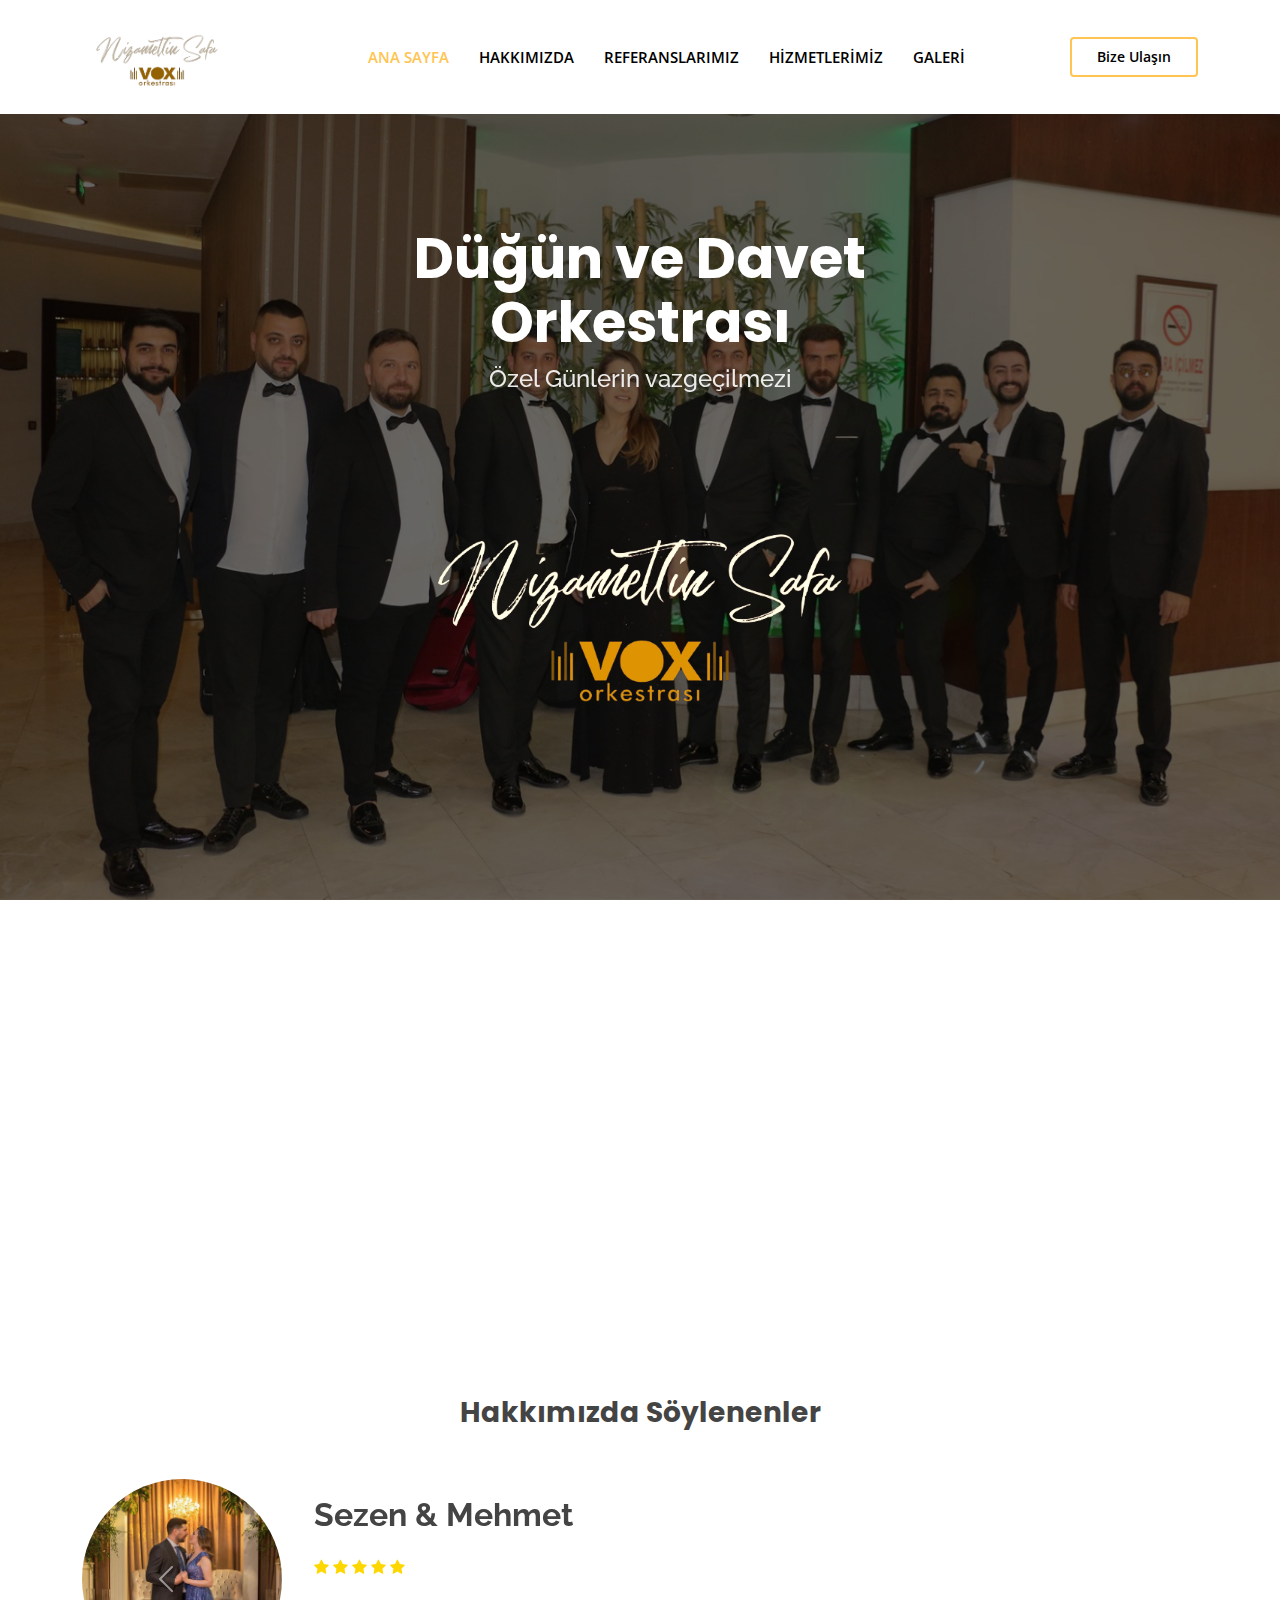
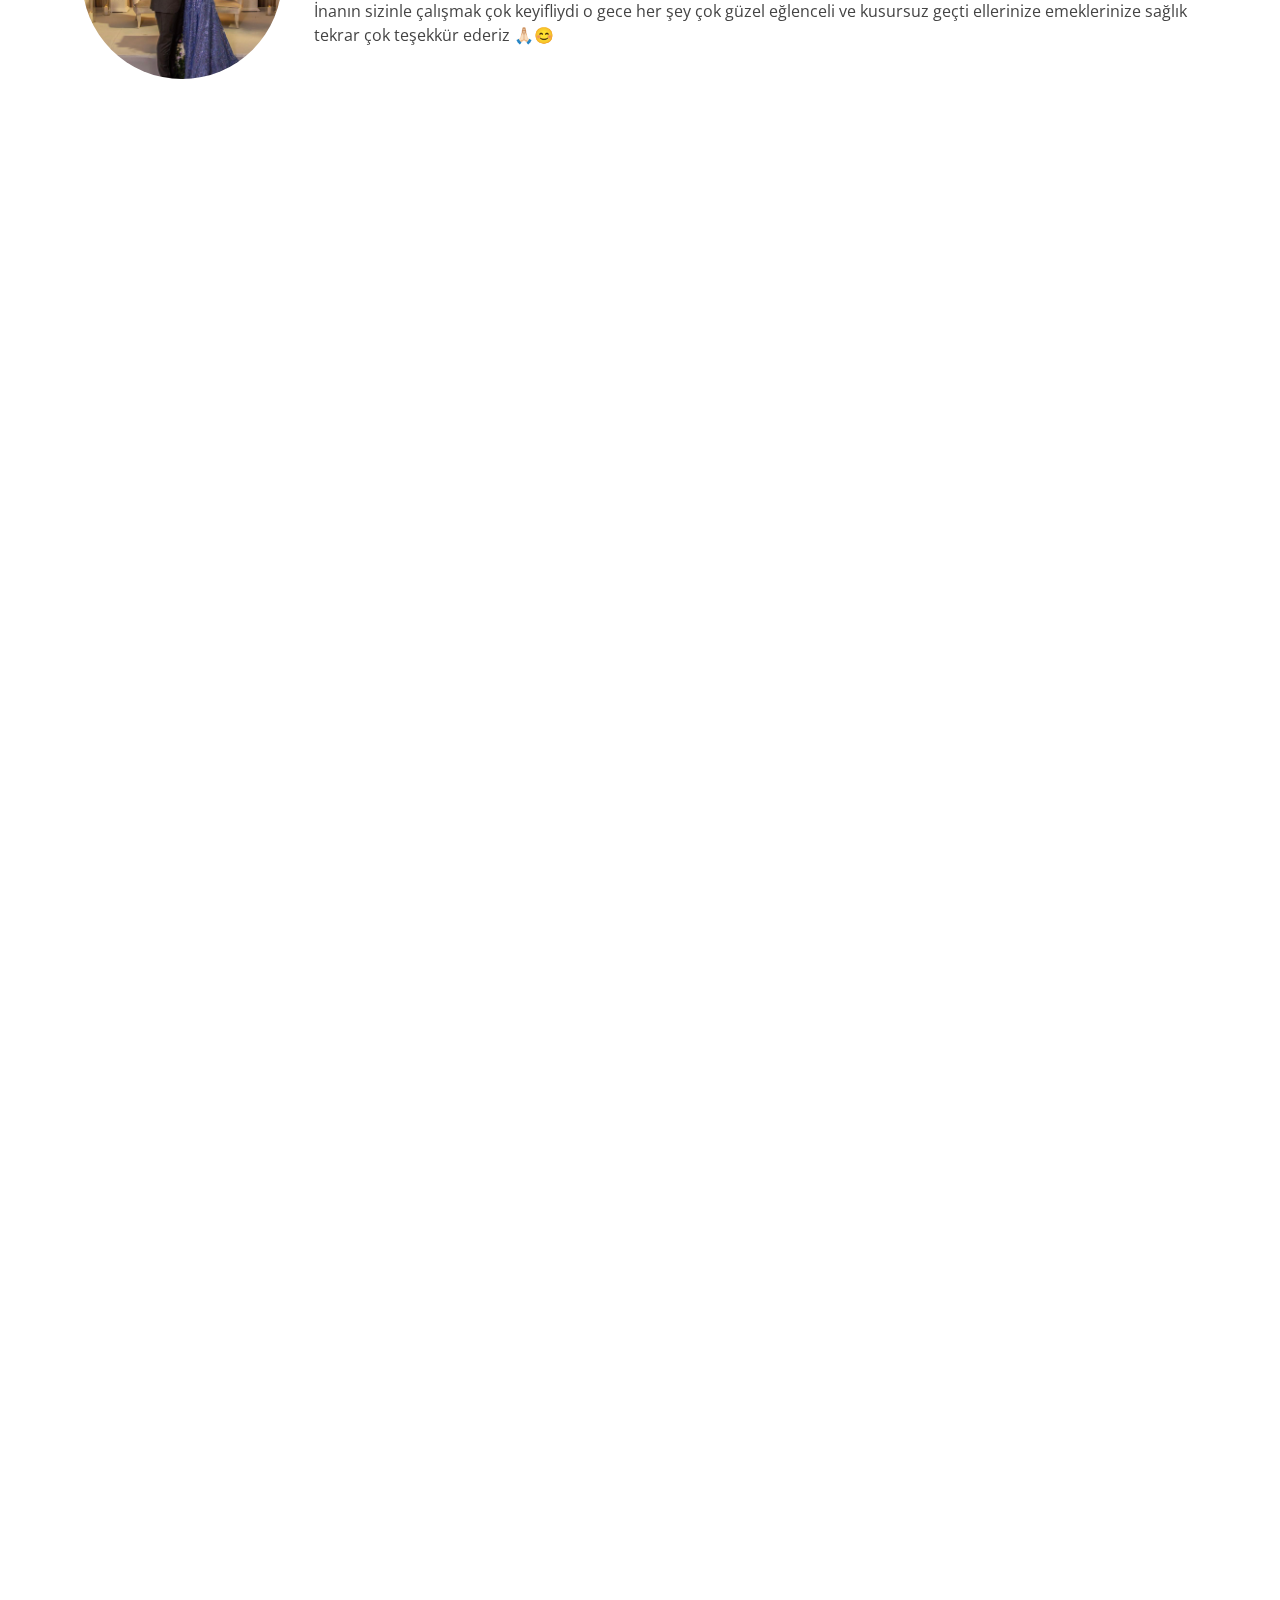
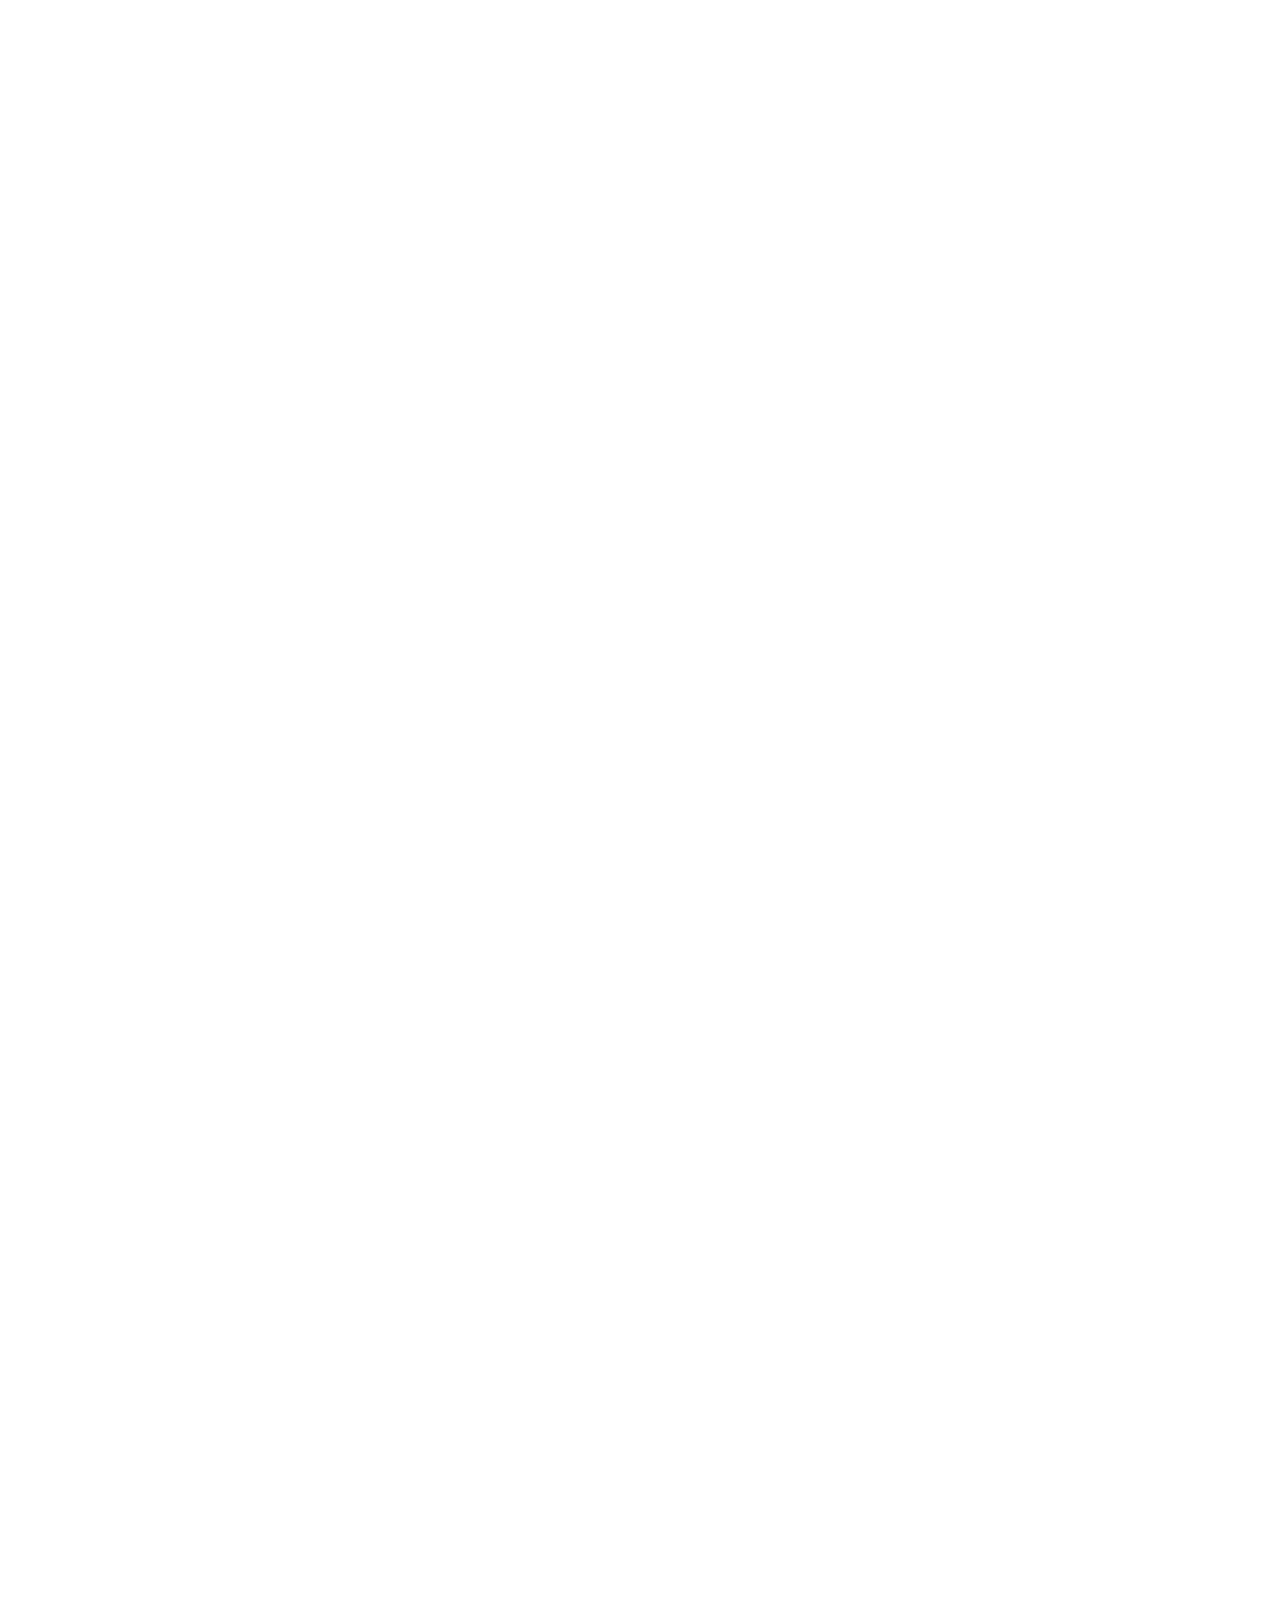
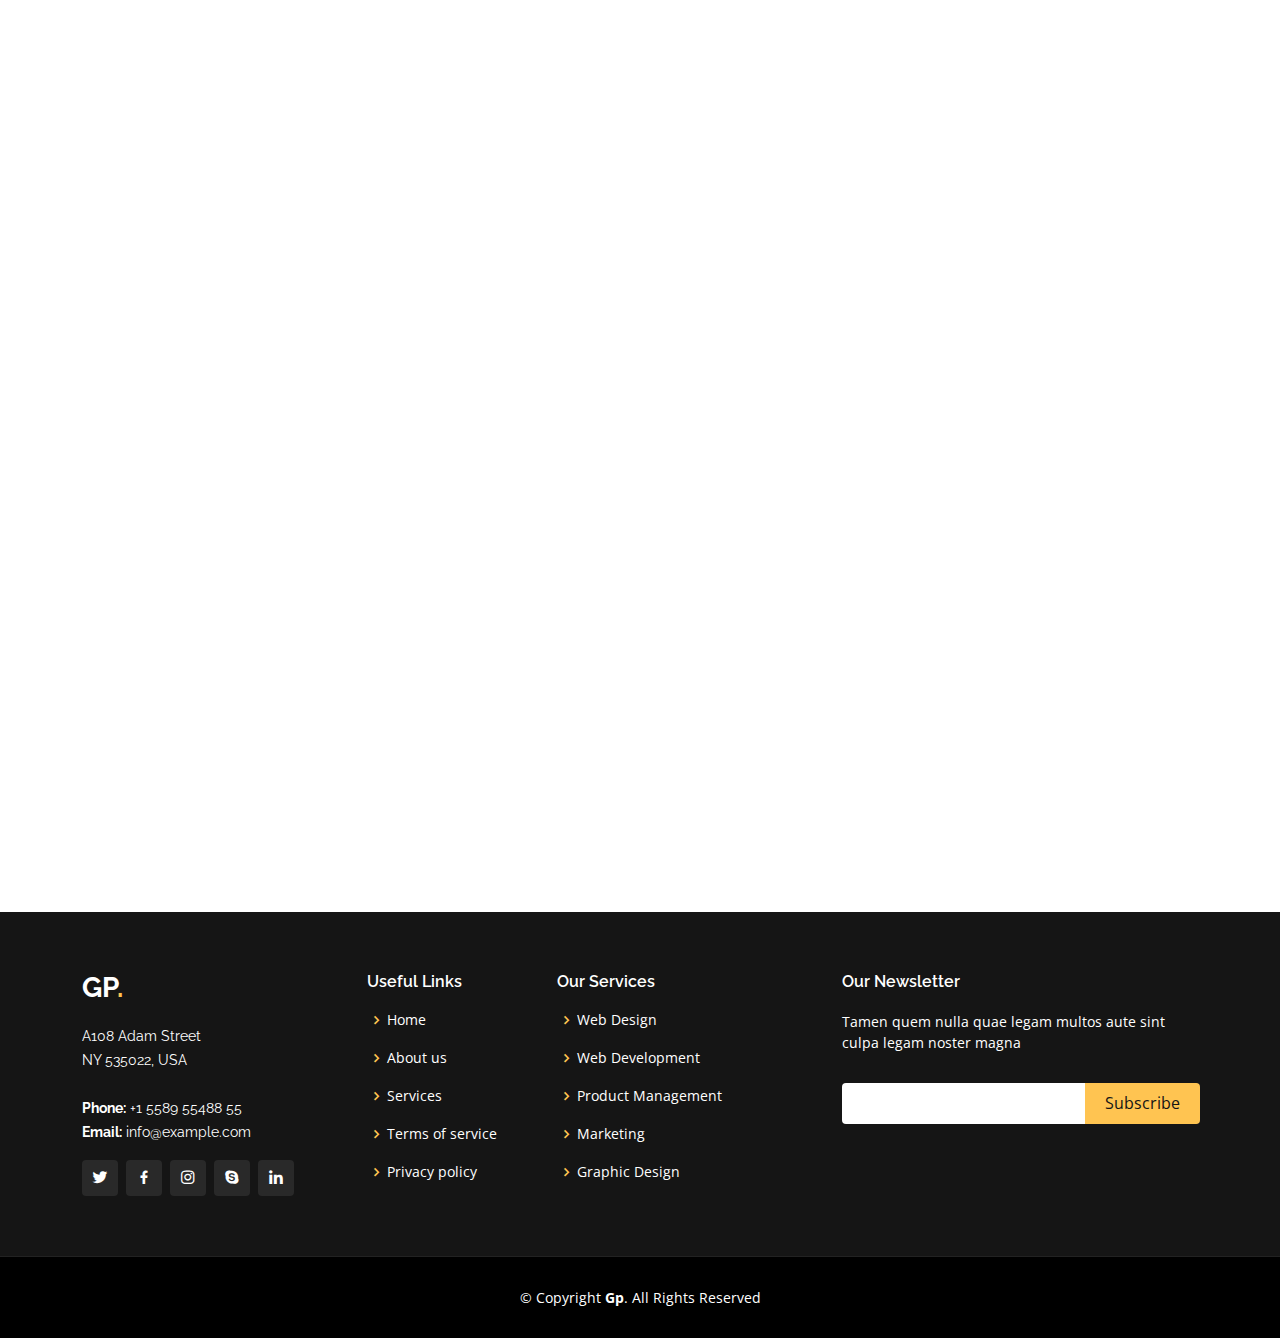
<file: index.html>
<!DOCTYPE html>
<html lang="en">
  <head>
    <meta charset="utf-8" />
    <meta content="width=device-width, initial-scale=1.0" name="viewport" />

    <title>VOX Orkestrası</title>
    <meta content="" name="description" />
    <meta content="" name="keywords" />

    <!-- Favicons -->
    <link href="assets/img/logos/voxLogo.png" rel="icon" />
    <link href="assets/img/apple-touch-icon.png" rel="apple-touch-icon" />

    <!-- Google Fonts -->
    <link
      href="https://fonts.googleapis.com/css?family=Open+Sans:300,300i,400,400i,600,600i,700,700i|Raleway:300,300i,400,400i,500,500i,600,600i,700,700i|Poppins:300,300i,400,400i,500,500i,600,600i,700,700i"
      rel="stylesheet"
    />

    <!-- Vendor CSS Files -->
    <link href="assets/vendor/aos/aos.css" rel="stylesheet" />
    <link
      href="assets/vendor/bootstrap/css/bootstrap.min.css"
      rel="stylesheet"
    />
    <link
      rel="stylesheet"
      href="https://cdnjs.cloudflare.com/ajax/libs/font-awesome/4.7.0/css/font-awesome.min.css"
    />
    <link
      href="assets/vendor/bootstrap-icons/bootstrap-icons.css"
      rel="stylesheet"
    />
    <link rel="stylesheet" href="myStyle.css" />
    <link href="assets/vendor/boxicons/css/boxicons.min.css" rel="stylesheet" />
    <link
      href="assets/vendor/glightbox/css/glightbox.min.css"
      rel="stylesheet"
    />
    <link href="assets/vendor/remixicon/remixicon.css" rel="stylesheet" />
    <link href="assets/vendor/swiper/swiper-bundle.min.css" rel="stylesheet" />

    <!-- Template Main CSS File -->
    <link href="assets/css/style.css" rel="stylesheet" />
  </head>

  <body>
    <!-- ======= Header ======= -->
    <header
      id="header"
      class="fixed-top"
      style="background-color: white; color: black"
    >
      <div
        class="container d-flex align-items-center justify-content-lg-between"
      >
        <a href="index.html" class="logo me-auto me-lg-0"
          ><img src="assets/img/logos/voxLogo.png" alt="logo" class="img-fluid"
        /></a>
        <!-- Uncomment below if you prefer to use an image logo -->
        <!-- <a href="index.html" class="logo me-auto me-lg-0"><img src="assets/img/logo.png" alt="" class="img-fluid"></a>-->

        <nav id="navbar" class="navbar order-last order-lg-0">
          <ul>
            <li>
              <a class="nav-link scrollto active" href="#hero">ANA SAYFA</a>
            </li>
            <li><a class="nav-link scrollto" href="#about">HAKKIMIZDA</a></li>
            <li>
              <a class="nav-link scrollto" href="#references"
                >REFERANSLARIMIZ</a
              >
            </li>

            <li>
              <a class="nav-link scrollto" href="#services">HİZMETLERİMİZ</a>
            </li>

            <li><a class="nav-link scrollto" href="#portfolio">GALERİ</a></li>
          </ul>
          <i class="bi bi-list mobile-nav-toggle" style="color: #ffc451"></i>
        </nav>
        <!-- .navbar -->
        <a href="#contact" class="get-started-btn scrollto">Bize Ulaşın</a>
      </div>
    </header>
    <!-- End Header -->

    <!-- ======= Hero Section ======= -->
    <section id="hero" class="d-flex align-items-center justify-content-center">
      <div class="container" data-aos="fade-up">
        <div
          class="row justify-content-center hero-title"
          data-aos="fade-up"
          data-aos-delay="150"
        >
          <div class="col-xl-6 col-lg-8">
            <h1>Düğün ve Davet Orkestrası</h1>

            <h2>Özel Günlerin vazgeçilmezi</h2>
          </div>
        </div>

        <div
          class="row gy-4 mt-5 justify-content-center"
          data-aos="zoom-in"
          data-aos-delay="750"
        >
          <div class="col-xl-6 col-lg-8">
            <img
              class="logo-brightness hero-logo"
              src="./assets/img/logos/voxLogo.png"
              width="500px"
              alt=""
            />
          </div>
        </div>
      </div>
    </section>
    <!-- End Hero -->

    <main id="main">
      <!-- ======= About Section ======= -->
      <section id="about" class="about">
        <div class="container" data-aos="fade-up">
          <div class="row">
            <div
              class="col-lg-6 order-1 order-lg-2"
              data-aos="fade-left"
              data-aos-delay="100"
            >
              <img
                src="assets/img/group/orkestra2.jpg"
                class="img-fluid"
                alt="a"
              />
            </div>
            <div
              class="col-lg-6 pt-4 pt-lg-0 order-2 order-lg-1 content"
              data-aos="fade-right"
              data-aos-delay="100"
            >
              <h3>
                Vox Orkestrası: Düğün ve Özel Davetleriniz için Unutulmaz Bir
                Müzik Deneyimi
              </h3>
              <br />

              <p>
                Vox Orkestrası, profesyonel ve deneyimli müzisyenlerden oluşan
                bir müzik orkestrasıdır. Düğünler, özel davetler ve diğer
                törenler için müzik hizmeti sunarlar. Repertuvarları geniş ve
                çeşitlidir, her türde müzik severler için hitap eder. Orkestra
                ile çalınan müzik, davetlilerin eğlencenin yanı sıra unutulmaz
                bir deneyim yaşamasını sağlar.
              </p>
              <p>
                Vox Orkestrası, yıllarca birikmiş deneyimleri ve profesyonel
                ekipmanları ile sizlere en yüksek kalitede ses ve ışık hizmeti
                sunar. Ayrıca davetlerinize özel aranjmanlar yaparak, özel
                anlarınıza değer katar.
              </p>
            </div>
          </div>
        </div>
      </section>
      <!-- End About Section -->

      <section id="references" class="container clientsReview">
        <h2>Hakkımızda Söylenenler</h2>
        <div
          id="carouselExampleControlsNoTouching"
          class="carousel slide"
          data-bs-touch="true"
        >
          <div class="carousel-inner">
            <div class="carousel-item active">
              <div class="profile-card">
                <div class="avatar-profile">
                  <img
                    src="./assets/img/team/cift_1.jpg"
                    alt="Sezen & Mehmet"
                  />
                </div>
                <div>
                  <div class="client-title">
                    <h3>Sezen & Mehmet</h3>

                    <div>
                      <span class="fa fa-star checked checked-star"></span>
                      <span class="fa fa-star checked checked-star"></span>
                      <span class="fa fa-star checked checked-star"></span>
                      <span class="fa fa-star checked checked-star"></span>
                      <span class="fa fa-star checked checked-star"></span>
                    </div>
                  </div>
                  <p>
                    İnanın sizinle çalışmak çok keyifliydi o gece her şey çok
                    güzel eğlenceli ve kusursuz geçti ellerinize emeklerinize
                    sağlık tekrar çok teşekkür ederiz 🙏🏻😊
                  </p>
                </div>
              </div>
            </div>
            <div class="carousel-item">
              <div class="profile-card">
                <div class="avatar-profile">
                  <img src="./assets/img/team/cift_3.jpg" alt="" />
                </div>
                <div>
                  <div class="client-title">
                    <h3>Tutku & Umut</h3>

                    <div>
                      <span class="fa fa-star checked checked-star"></span>
                      <span class="fa fa-star checked checked-star"></span>
                      <span class="fa fa-star checked checked-star"></span>
                      <span class="fa fa-star checked checked-star"></span>
                      <span class="fa fa-star checked checked-star"></span>
                    </div>
                  </div>
                  <p>
                    Ekip olarak gösterdiğiniz ilgi ve alaka için , nişanımıza
                    orkestra olarak renk kattığınız için teşekkür ederiz.
                    Düğünümüzde görüşmek üzer😍😍
                  </p>
                </div>
              </div>
            </div>
            <div class="carousel-item">
              <div class="profile-card">
                <div class="avatar-profile">
                  <img src="./assets/img/team/cift_2.jpg" alt="" />
                </div>
                <div>
                  <div class="client-title">
                    <h3>Buse & Hakan</h3>

                    <div>
                      <span class="fa fa-star checked checked-star"></span>
                      <span class="fa fa-star checked checked-star"></span>
                      <span class="fa fa-star checked checked-star"></span>
                      <span class="fa fa-star checked checked-star"></span>
                      <span class="fa fa-star checked checked-star"></span>
                    </div>
                  </div>
                  <p>
                    Size ve tüm ekibinize akşamımızı güzelleştirdiğiniz içün
                    teşekkür ederiz her şey cok güzeldi emeğinize sağlık 🤗☺
                  </p>
                </div>
              </div>
            </div>
          </div>
          <button
            class="carousel-control-prev"
            type="button"
            data-bs-target="#carouselExampleControlsNoTouching"
            data-bs-slide="prev"
          >
            <span class="carousel-control-prev-icon" aria-hidden="true"></span>
            <span class="visually-hidden">Previous</span>
          </button>
          <button
            class="carousel-control-next"
            type="button"
            data-bs-target="#carouselExampleControlsNoTouching"
            data-bs-slide="next"
          >
            <span class="carousel-control-next-icon" aria-hidden="true"></span>
            <span class="visually-hidden">Next</span>
          </button>
        </div>
      </section>

      <!-- ======= Clients Section ======= -->
      <section id="clients" class="clients">
        <div class="container" data-aos="zoom-in">
          <div class="clients-slider swiper">
            <div class="swiper-wrapper align-items-center">
              <div class="swiper-slide">
                <img
                  src="assets/img/clients/client-1.png"
                  class="img-fluid"
                  alt=""
                />
              </div>
              <div class="swiper-slide">
                <img
                  src="assets/img/clients/client-2.png"
                  class="img-fluid"
                  alt=""
                />
              </div>
              <div class="swiper-slide">
                <img
                  src="assets/img/clients/client-3.png"
                  class="img-fluid"
                  alt=""
                />
              </div>
              <div class="swiper-slide">
                <img
                  src="assets/img/clients/client-4.png"
                  style="background-color: gray"
                  class="img-fluid"
                  alt=""
                />
              </div>
              <div class="swiper-slide">
                <img
                  src="assets/img/clients/client-5.png"
                  class="img-fluid"
                  alt=""
                />
              </div>
              <div class="swiper-slide">
                <img
                  src="assets/img/clients/client-6.png"
                  style="background-color: gray"
                  class="img-fluid"
                  alt=""
                />
              </div>
            </div>
            <div class="swiper-pagination"></div>
          </div>
        </div>
      </section>
      <!-- End Clients Section -->

      <!-- ======= Features Section ======= -->
      <section id="features" class="features">
        <div class="container" data-aos="fade-up">
        
         <div class="section-title">
            <h2>Servisler</h2>
            <p>Hizmetlerimiz</p>
          </div>

          <div class="row">
            <div
              class="image col-lg-6"
              style="background-image: url('assets/img/features.jpg')"
              data-aos="fade-right"
            ></div>
            <div class="col-lg-6" data-aos="fade-left" data-aos-delay="100">
              <div
                class="icon-box mt-5 mt-lg-0"
                data-aos="zoom-in"
                data-aos-delay="150"
              >
                <i class="bx bx-receipt"></i>
                <h4>Est labore ad</h4>
                <p>
                  Consequuntur sunt aut quasi enim aliquam quae harum pariatur
                  laboris nisi ut aliquip
                </p>
              </div>
              <div
                class="icon-box mt-5"
                data-aos="zoom-in"
                data-aos-delay="150"
              >
                <i class="bx bx-cube-alt"></i>
                <h4>Harum esse qui</h4>
                <p>
                  Excepteur sint occaecat cupidatat non proident, sunt in culpa
                  qui officia deserunt
                </p>
              </div>
              <div
                class="icon-box mt-5"
                data-aos="zoom-in"
                data-aos-delay="150"
              >
                <i class="bx bx-images"></i>
                <h4>Aut occaecati</h4>
                <p>
                  Aut suscipit aut cum nemo deleniti aut omnis. Doloribus ut
                  maiores omnis facere
                </p>
              </div>
              <div
                class="icon-box mt-5"
                data-aos="zoom-in"
                data-aos-delay="150"
              >
                <i class="bx bx-shield"></i>
                <h4>Beatae veritatis</h4>
                <p>
                  Expedita veritatis consequuntur nihil tempore laudantium vitae
                  denat pacta
                </p>
              </div>
            </div>
          </div>
        </div>
      </section>
      <!-- End Features Section -->

      
      
      <!-- ======= Portfolio Section ======= -->
      <section id="portfolio" class="portfolio">
        <div class="container" data-aos="fade-up">
          <div class="section-title">
            <h2>Portfolio</h2>
            <p>Check our Portfolio</p>
          </div>

          <div class="row" data-aos="fade-up" data-aos-delay="100">
            <div class="col-lg-12 d-flex justify-content-center">
              <ul id="portfolio-flters">
                <li data-filter="*" class="filter-active">All</li>
                <li data-filter=".filter-app">App</li>
                <li data-filter=".filter-card">Card</li>
                <li data-filter=".filter-web">Web</li>
              </ul>
            </div>
          </div>

          <div
            class="row portfolio-container"
            data-aos="fade-up"
            data-aos-delay="200"
          >
            <div class="col-lg-4 col-md-6 portfolio-item filter-app">
              <div class="portfolio-wrap">
                <img
                  src="assets/img/portfolio/portfolio-1.jpg"
                  class="img-fluid"
                  alt=""
                />
                <div class="portfolio-info">
                  <h4>App 1</h4>
                  <p>App</p>
                  <div class="portfolio-links">
                    <a
                      href="assets/img/portfolio/portfolio-1.jpg"
                      data-gallery="portfolioGallery"
                      class="portfolio-lightbox"
                      title="App 1"
                      ><i class="bx bx-plus"></i
                    ></a>
                    <a href="portfolio-details.html" title="More Details"
                      ><i class="bx bx-link"></i
                    ></a>
                  </div>
                </div>
              </div>
            </div>

            <div class="col-lg-4 col-md-6 portfolio-item filter-web">
              <div class="portfolio-wrap">
                <img
                  src="assets/img/portfolio/portfolio-2.jpg"
                  class="img-fluid"
                  alt=""
                />
                <div class="portfolio-info">
                  <h4>Web 3</h4>
                  <p>Web</p>
                  <div class="portfolio-links">
                    <a
                      href="assets/img/portfolio/portfolio-2.jpg"
                      data-gallery="portfolioGallery"
                      class="portfolio-lightbox"
                      title="Web 3"
                      ><i class="bx bx-plus"></i
                    ></a>
                    <a href="portfolio-details.html" title="More Details"
                      ><i class="bx bx-link"></i
                    ></a>
                  </div>
                </div>
              </div>
            </div>

            <div class="col-lg-4 col-md-6 portfolio-item filter-app">
              <div class="portfolio-wrap">
                <img
                  src="assets/img/portfolio/portfolio-3.jpg"
                  class="img-fluid"
                  alt=""
                />
                <div class="portfolio-info">
                  <h4>App 2</h4>
                  <p>App</p>
                  <div class="portfolio-links">
                    <a
                      href="assets/img/portfolio/portfolio-3.jpg"
                      data-gallery="portfolioGallery"
                      class="portfolio-lightbox"
                      title="App 2"
                      ><i class="bx bx-plus"></i
                    ></a>
                    <a href="portfolio-details.html" title="More Details"
                      ><i class="bx bx-link"></i
                    ></a>
                  </div>
                </div>
              </div>
            </div>

            <div class="col-lg-4 col-md-6 portfolio-item filter-card">
              <div class="portfolio-wrap">
                <img
                  src="assets/img/portfolio/portfolio-4.jpg"
                  class="img-fluid"
                  alt=""
                />
                <div class="portfolio-info">
                  <h4>Card 2</h4>
                  <p>Card</p>
                  <div class="portfolio-links">
                    <a
                      href="assets/img/portfolio/portfolio-4.jpg"
                      data-gallery="portfolioGallery"
                      class="portfolio-lightbox"
                      title="Card 2"
                      ><i class="bx bx-plus"></i
                    ></a>
                    <a href="portfolio-details.html" title="More Details"
                      ><i class="bx bx-link"></i
                    ></a>
                  </div>
                </div>
              </div>
            </div>

            <div class="col-lg-4 col-md-6 portfolio-item filter-web">
              <div class="portfolio-wrap">
                <img
                  src="assets/img/portfolio/portfolio-5.jpg"
                  class="img-fluid"
                  alt=""
                />
                <div class="portfolio-info">
                  <h4>Web 2</h4>
                  <p>Web</p>
                  <div class="portfolio-links">
                    <a
                      href="assets/img/portfolio/portfolio-5.jpg"
                      data-gallery="portfolioGallery"
                      class="portfolio-lightbox"
                      title="Web 2"
                      ><i class="bx bx-plus"></i
                    ></a>
                    <a href="portfolio-details.html" title="More Details"
                      ><i class="bx bx-link"></i
                    ></a>
                  </div>
                </div>
              </div>
            </div>

            <div class="col-lg-4 col-md-6 portfolio-item filter-app">
              <div class="portfolio-wrap">
                <img
                  src="assets/img/portfolio/portfolio-6.jpg"
                  class="img-fluid"
                  alt=""
                />
                <div class="portfolio-info">
                  <h4>App 3</h4>
                  <p>App</p>
                  <div class="portfolio-links">
                    <a
                      href="assets/img/portfolio/portfolio-6.jpg"
                      data-gallery="portfolioGallery"
                      class="portfolio-lightbox"
                      title="App 3"
                      ><i class="bx bx-plus"></i
                    ></a>
                    <a href="portfolio-details.html" title="More Details"
                      ><i class="bx bx-link"></i
                    ></a>
                  </div>
                </div>
              </div>
            </div>

            <div class="col-lg-4 col-md-6 portfolio-item filter-card">
              <div class="portfolio-wrap">
                <img
                  src="assets/img/portfolio/portfolio-7.jpg"
                  class="img-fluid"
                  alt=""
                />
                <div class="portfolio-info">
                  <h4>Card 1</h4>
                  <p>Card</p>
                  <div class="portfolio-links">
                    <a
                      href="assets/img/portfolio/portfolio-7.jpg"
                      data-gallery="portfolioGallery"
                      class="portfolio-lightbox"
                      title="Card 1"
                      ><i class="bx bx-plus"></i
                    ></a>
                    <a href="portfolio-details.html" title="More Details"
                      ><i class="bx bx-link"></i
                    ></a>
                  </div>
                </div>
              </div>
            </div>

            <div class="col-lg-4 col-md-6 portfolio-item filter-card">
              <div class="portfolio-wrap">
                <img
                  src="assets/img/portfolio/portfolio-8.jpg"
                  class="img-fluid"
                  alt=""
                />
                <div class="portfolio-info">
                  <h4>Card 3</h4>
                  <p>Card</p>
                  <div class="portfolio-links">
                    <a
                      href="assets/img/portfolio/portfolio-8.jpg"
                      data-gallery="portfolioGallery"
                      class="portfolio-lightbox"
                      title="Card 3"
                      ><i class="bx bx-plus"></i
                    ></a>
                    <a href="portfolio-details.html" title="More Details"
                      ><i class="bx bx-link"></i
                    ></a>
                  </div>
                </div>
              </div>
            </div>

            <div class="col-lg-4 col-md-6 portfolio-item filter-web">
              <div class="portfolio-wrap">
                <img
                  src="assets/img/portfolio/portfolio-9.jpg"
                  class="img-fluid"
                  alt=""
                />
                <div class="portfolio-info">
                  <h4>Web 3</h4>
                  <p>Web</p>
                  <div class="portfolio-links">
                    <a
                      href="assets/img/portfolio/portfolio-9.jpg"
                      data-gallery="portfolioGallery"
                      class="portfolio-lightbox"
                      title="Web 3"
                      ><i class="bx bx-plus"></i
                    ></a>
                    <a href="portfolio-details.html" title="More Details"
                      ><i class="bx bx-link"></i
                    ></a>
                  </div>
                </div>
              </div>
            </div>
          </div>
        </div>
      </section>
      <!-- End Portfolio Section -->

    
     

      <!-- ======= Team Section ======= -->
      <section id="team" class="team">
        <div class="container" data-aos="fade-up">
          <div class="section-title">
            <h2>Takım</h2>
            <p>Orkestramız</p>
          </div>

          <div class="row">
            <div class="col-lg-3 col-md-6 d-flex align-items-stretch">
              <div class="member" data-aos="fade-up" data-aos-delay="100">
                <div class="member-img">
                  <img
                    class="team-img"
                    src="assets/img/team/taküm_1.jpg"
                    class="img-fluid"
                    alt=""
                  />
                  <div class="social">
                    <a href=""><i class="bi bi-twitter"></i></a>
                    <a href=""><i class="bi bi-facebook"></i></a>
                    <a href=""><i class="bi bi-instagram"></i></a>
                    <a href=""><i class="bi bi-linkedin"></i></a>
                  </div>
                </div>
                <div class="member-info">
                  <h4>Nizamettin SAFA</h4>
                  <span>Solist</span>
                </div>
              </div>
            </div>

            <div class="col-lg-3 col-md-6 d-flex align-items-stretch">
              <div class="member" data-aos="fade-up" data-aos-delay="200">
                <div class="member-img">
                  <img
                    class="team-img"
                    src="assets/img/team/taküm_2.jpg"
                    class="img-fluid"
                    alt=""
                  />
                  <div class="social">
                    <a href=""><i class="bi bi-twitter"></i></a>
                    <a href=""><i class="bi bi-facebook"></i></a>
                    <a href=""><i class="bi bi-instagram"></i></a>
                    <a href=""><i class="bi bi-linkedin"></i></a>
                  </div>
                </div>
                <div class="member-info">
                  <h4>Yusuf ÇALIR</h4>
                  <span>Orkestra Şefi</span>
                </div>
              </div>
            </div>

            <div class="col-lg-3 col-md-6 d-flex align-items-stretch">
              <div class="member" data-aos="fade-up" data-aos-delay="300">
                <div class="member-img">
                  <img
                    class="team-img"
                    src="assets/img/team/taküm_3.jpg"
                    class="img-fluid"
                    alt=""
                  />
                  <div class="social">
                    <a href=""><i class="bi bi-twitter"></i></a>
                    <a href=""><i class="bi bi-facebook"></i></a>
                    <a href=""><i class="bi bi-instagram"></i></a>
                    <a href=""><i class="bi bi-linkedin"></i></a>
                  </div>
                </div>
                <div class="member-info">
                  <h4>Şahika Yoksulabakan</h4>
                  <span>Kadın Solist</span>
                </div>
              </div>
            </div>
          </div>
        </div>
      </section>
      <!-- End Team Section -->

      <!-- ======= Contact Section ======= -->
      <section id="contact" class="contact">
        <div class="container" data-aos="fade-up">
          <div class="section-title">
            <h2>Contact</h2>
            <p>Contact Us</p>
          </div>

          <div>
            <iframe
              style="border: 0; width: 100%; height: 270px"
              src="https://www.google.com/maps/embed?pb=!1m14!1m8!1m3!1d12097.433213460943!2d-74.0062269!3d40.7101282!3m2!1i1024!2i768!4f13.1!3m3!1m2!1s0x0%3A0xb89d1fe6bc499443!2sDowntown+Conference+Center!5e0!3m2!1smk!2sbg!4v1539943755621"
              frameborder="0"
              allowfullscreen
            ></iframe>
          </div>

          <div class="row mt-5">
            <div class="col-lg-4">
              <div class="info">
                <div class="address">
                  <i class="bi bi-geo-alt"></i>
                  <h4>Location:</h4>
                  <p>A108 Adam Street, New York, NY 535022</p>
                </div>

                <div class="email">
                  <i class="bi bi-envelope"></i>
                  <h4>Email:</h4>
                  <p>info@example.com</p>
                </div>

                <div class="phone">
                  <i class="bi bi-phone"></i>
                  <h4>Call:</h4>
                  <p>+1 5589 55488 55s</p>
                </div>
              </div>
            </div>

            <div class="col-lg-8 mt-5 mt-lg-0">
              <form
                action="forms/contact.php"
                method="post"
                role="form"
                class="php-email-form"
              >
                <div class="row">
                  <div class="col-md-6 form-group">
                    <input
                      type="text"
                      name="name"
                      class="form-control"
                      id="name"
                      placeholder="Your Name"
                      required
                    />
                  </div>
                  <div class="col-md-6 form-group mt-3 mt-md-0">
                    <input
                      type="email"
                      class="form-control"
                      name="email"
                      id="email"
                      placeholder="Your Email"
                      required
                    />
                  </div>
                </div>
                <div class="form-group mt-3">
                  <input
                    type="text"
                    class="form-control"
                    name="subject"
                    id="subject"
                    placeholder="Subject"
                    required
                  />
                </div>
                <div class="form-group mt-3">
                  <textarea
                    class="form-control"
                    name="message"
                    rows="5"
                    placeholder="Message"
                    required
                  ></textarea>
                </div>
                <div class="my-3">
                  <div class="loading">Loading</div>
                  <div class="error-message"></div>
                  <div class="sent-message">
                    Your message has been sent. Thank you!
                  </div>
                </div>
                <div class="text-center">
                  <button type="submit">Send Message</button>
                </div>
              </form>
            </div>
          </div>
        </div>
      </section>
      <!-- End Contact Section -->
    </main>
    <!-- End #main -->

    <!-- ======= Footer ======= -->
    <footer id="footer">
      <div class="footer-top">
        <div class="container">
          <div class="row">
            <div class="col-lg-3 col-md-6">
              <div class="footer-info">
                <h3>Gp<span>.</span></h3>
                <p>
                  A108 Adam Street <br />
                  NY 535022, USA<br /><br />
                  <strong>Phone:</strong> +1 5589 55488 55<br />
                  <strong>Email:</strong> info@example.com<br />
                </p>
                <div class="social-links mt-3">
                  <a href="#" class="twitter"><i class="bx bxl-twitter"></i></a>
                  <a href="#" class="facebook"
                    ><i class="bx bxl-facebook"></i
                  ></a>
                  <a href="#" class="instagram"
                    ><i class="bx bxl-instagram"></i
                  ></a>
                  <a href="#" class="google-plus"
                    ><i class="bx bxl-skype"></i
                  ></a>
                  <a href="#" class="linkedin"
                    ><i class="bx bxl-linkedin"></i
                  ></a>
                </div>
              </div>
            </div>

            <div class="col-lg-2 col-md-6 footer-links">
              <h4>Useful Links</h4>
              <ul>
                <li>
                  <i class="bx bx-chevron-right"></i> <a href="#">Home</a>
                </li>
                <li>
                  <i class="bx bx-chevron-right"></i> <a href="#">About us</a>
                </li>
                <li>
                  <i class="bx bx-chevron-right"></i> <a href="#">Services</a>
                </li>
                <li>
                  <i class="bx bx-chevron-right"></i>
                  <a href="#">Terms of service</a>
                </li>
                <li>
                  <i class="bx bx-chevron-right"></i>
                  <a href="#">Privacy policy</a>
                </li>
              </ul>
            </div>

            <div class="col-lg-3 col-md-6 footer-links">
              <h4>Our Services</h4>
              <ul>
                <li>
                  <i class="bx bx-chevron-right"></i> <a href="#">Web Design</a>
                </li>
                <li>
                  <i class="bx bx-chevron-right"></i>
                  <a href="#">Web Development</a>
                </li>
                <li>
                  <i class="bx bx-chevron-right"></i>
                  <a href="#">Product Management</a>
                </li>
                <li>
                  <i class="bx bx-chevron-right"></i> <a href="#">Marketing</a>
                </li>
                <li>
                  <i class="bx bx-chevron-right"></i>
                  <a href="#">Graphic Design</a>
                </li>
              </ul>
            </div>

            <div class="col-lg-4 col-md-6 footer-newsletter">
              <h4>Our Newsletter</h4>
              <p>
                Tamen quem nulla quae legam multos aute sint culpa legam noster
                magna
              </p>
              <form action="" method="post">
                <input type="email" name="email" /><input
                  type="submit"
                  value="Subscribe"
                />
              </form>
            </div>
          </div>
        </div>
      </div>

      <div class="container">
        <div class="copyright">
          &copy; Copyright <strong><span>Gp</span></strong
          >. All Rights Reserved
        </div>
      </div>
    </footer>
    <!-- End Footer -->

    <div id="preloader"></div>
    <a
      href="#"
      class="back-to-top d-flex align-items-center justify-content-center"
      ><i class="bi bi-arrow-up-short"></i
    ></a>

    <!-- Vendor JS Files -->
    <script src="assets/vendor/purecounter/purecounter_vanilla.js"></script>
    <script src="assets/vendor/aos/aos.js"></script>
    <script src="assets/vendor/bootstrap/js/bootstrap.bundle.min.js"></script>
    <script src="assets/vendor/glightbox/js/glightbox.min.js"></script>
    <script src="assets/vendor/isotope-layout/isotope.pkgd.min.js"></script>
    <script src="assets/vendor/swiper/swiper-bundle.min.js"></script>
    <script src="assets/vendor/php-email-form/validate.js"></script>

    <!-- Template Main JS File -->
    <script src="assets/js/main.js"></script>
  </body>
</html>
</file>
<file: myStyle.css>
.clientsReview h2 {
  text-align: center;
  margin: -25px 0 50px;
  font-weight: 700;
  font-size: 28px;
  font-family: "Poppins", sans-serif;
}
.client-title {
  margin-bottom: 20px;
}

.checked-star {
  color: gold;
}

.profile-card {
  display: flex;
  justify-content: center;
  align-items: center;
  gap: 2rem;
}

@media (max-width: 768px) {
  .profile-card {
    flex-direction: column;
    text-align: center;
  }
}
.profile-card h3 {
  font-weight: 700;
  font-size: 32px;
  margin-bottom: 20px;
}

.avatar-profile img {
  width: 200px;
  height: 200px;
  object-fit: cover;
  border-radius: 50%;
  overflow: hidden;
}
.team-img-box {
  width: 300px;
  height: 450px;
}

.team-img {
  object-fit: cover;
  max-width: 300px;
  height: 450px;
}
</file>
<file: assets/css/style.css>
/**
* Template Name: Gp - v4.10.0
* Template URL: https://bootstrapmade.com/gp-free-multipurpose-html-bootstrap-template/
* Author: BootstrapMade.com
* License: https://bootstrapmade.com/license/
*/

/*--------------------------------------------------------------
# General
--------------------------------------------------------------*/
body {
  font-family: "Open Sans", sans-serif;
  color: #444444;
}

a {
  color: #ffc451;
  text-decoration: none;
}

a:hover {
  color: #ffd584;
  text-decoration: none;
}

h1,
h2,
h3,
h4,
h5,
h6 {
  font-family: "Raleway", sans-serif;
}

/*--------------------------------------------------------------
# Back to top button
--------------------------------------------------------------*/
.back-to-top {
  position: fixed;
  visibility: hidden;
  opacity: 0;
  right: 15px;
  bottom: 15px;
  z-index: 996;
  background: #ffc451;
  width: 40px;
  height: 40px;
  border-radius: 4px;
  transition: all 0.4s;
}

.back-to-top i {
  font-size: 28px;
  color: #151515;
  line-height: 0;
}

.back-to-top:hover {
  background: #151515;
}

.back-to-top:hover i {
  color: #ffc451;
}

.back-to-top.active {
  visibility: visible;
  opacity: 1;
}

/*--------------------------------------------------------------
# Preloader
--------------------------------------------------------------*/
#preloader {
  position: fixed;
  top: 0;
  left: 0;
  right: 0;
  bottom: 0;
  z-index: 9999;
  overflow: hidden;
  background: #151515;
}

#preloader:before {
  content: "";
  position: fixed;
  top: calc(50% - 0px);
  left: calc(50% - 30px);
  border: 6px solid #ffc451;
  border-top-color: #151515;
  border-bottom-color: #151515;
  border-radius: 50%;
  width: 60px;
  height: 60px;
  -webkit-animation: animate-preloader 1s linear infinite;
  animation: animate-preloader 1s linear infinite;
}

@-webkit-keyframes animate-preloader {
  0% {
    transform: rotate(0deg);
  }

  100% {
    transform: rotate(360deg);
  }
}

@keyframes animate-preloader {
  0% {
    transform: rotate(0deg);
  }

  100% {
    transform: rotate(360deg);
  }
}

/*--------------------------------------------------------------
# Disable aos animation delay on mobile devices
--------------------------------------------------------------*/
@media screen and (max-width: 768px) {
  [data-aos-delay] {
    transition-delay: 0 !important;
  }
}

/*--------------------------------------------------------------
# Header
--------------------------------------------------------------*/
#header {
  transition: all 0.5s;
  z-index: 997;
  padding: 15px 0;
}

#header.header-scrolled,
#header.header-inner-pages {
  background: rgba(0, 0, 0, 0.8);
}

#header .logo {
  font-size: 32px;
  margin: 0;
  padding: 0;
  line-height: 1;
  font-weight: 700;
  letter-spacing: 2px;
  text-transform: uppercase;
}

#header .logo a {
  color: #fff;
}

#header .logo a span {
  color: #ffc451;
}

#header .logo img {
  width: 150px;
}

/*--------------------------------------------------------------
#  Get Startet Button
--------------------------------------------------------------*/
.get-started-btn {
  color: rgb(0, 0, 0);
  font-weight: 600;
  border-radius: 4px;
  padding: 7px 25px 8px 25px;
  white-space: nowrap;
  transition: 0.3s;
  font-size: 14px;
  display: inline-block;
  border: 2px solid #ffc451;
}

.get-started-btn:hover {
  background: #ffbb38;
  color: #ffffff;
}

@media (max-width: 992px) {
  .get-started-btn {
    padding: 7px 20px 8px 20px;
    margin-right: 15px;
  }
}

/*--------------------------------------------------------------
# Navigation Menu
--------------------------------------------------------------*/
/**
* Desktop Navigation 
*/
.navbar {
  padding: 0;
}

.navbar ul {
  margin: 0;
  padding: 0;
  display: flex;
  list-style: none;
  align-items: center;
}

.navbar li {
  position: relative;
}

.navbar a,
.navbar a:focus {
  display: flex;
  align-items: center;
  justify-content: space-between;
  padding: 10px 0 10px 30px;
  font-size: 15px;
  font-weight: 600;
  color: black;
  white-space: nowrap;
  transition: 0.3s;
}

.navbar a i,
.navbar a:focus i {
  font-size: 12px;
  line-height: 0;
  margin-left: 5px;
}

.navbar a:hover,
.navbar .active,
.navbar .active:focus,
.navbar li:hover > a {
  color: #ffc451;
}

.navbar .dropdown ul {
  display: block;
  position: absolute;
  left: 14px;
  top: calc(100% + 30px);
  margin: 0;
  padding: 10px 0;
  z-index: 99;
  opacity: 0;
  visibility: hidden;
  background: #fff;
  box-shadow: 0px 0px 30px rgba(127, 137, 161, 0.25);
  transition: 0.3s;
}

.navbar .dropdown ul li {
  min-width: 200px;
}

.navbar .dropdown ul a {
  padding: 10px 20px;
  font-size: 14px;
  text-transform: none;
  color: #151515;
  font-weight: 400;
}

.navbar .dropdown ul a i {
  font-size: 12px;
}

.navbar .dropdown ul a:hover,
.navbar .dropdown ul .active:hover,
.navbar .dropdown ul li:hover > a {
  background-color: #ffc451;
}

.navbar .dropdown:hover > ul {
  opacity: 1;
  top: 100%;
  visibility: visible;
}

.navbar .dropdown .dropdown ul {
  top: 0;
  left: calc(100% - 30px);
  visibility: hidden;
}

.navbar .dropdown .dropdown:hover > ul {
  opacity: 1;
  top: 0;
  left: 100%;
  visibility: visible;
}

@media (max-width: 1366px) {
  .navbar .dropdown .dropdown ul {
    left: -90%;
  }

  .navbar .dropdown .dropdown:hover > ul {
    left: -100%;
  }
}

/**
* Mobile Navigation 
*/
.mobile-nav-toggle {
  color: #fff;
  font-size: 28px;
  cursor: pointer;
  display: none;
  line-height: 0;
  transition: 0.5s;
}

@media (max-width: 991px) {
  .mobile-nav-toggle {
    display: block;
  }

  .navbar ul {
    display: none;
  }
}

.navbar-mobile {
  position: fixed;
  overflow: hidden;
  top: 0;
  right: 0;
  left: 0;
  bottom: 0;
  background: rgba(0, 0, 0, 0.9);
  transition: 0.3s;
  z-index: 999;
}

.navbar-mobile .mobile-nav-toggle {
  position: absolute;
  top: 15px;
  right: 15px;
}

.navbar-mobile ul {
  display: block;
  position: absolute;
  top: 55px;
  right: 15px;
  bottom: 15px;
  left: 15px;
  padding: 10px 0;
  background-color: #fff;
  overflow-y: auto;
  transition: 0.3s;
}

.navbar-mobile a,
.navbar-mobile a:focus {
  padding: 10px 20px;
  font-size: 15px;
  color: #151515;
}

.navbar-mobile a:hover,
.navbar-mobile .active,
.navbar-mobile li:hover > a {
  color: #151515;
  background-color: #ffc451;
}

.navbar-mobile .getstarted,
.navbar-mobile .getstarted:focus {
  margin: 15px;
}

.navbar-mobile .dropdown ul {
  position: static;
  display: none;
  margin: 10px 20px;
  padding: 10px 0;
  z-index: 99;
  opacity: 1;
  visibility: visible;
  background: #fff;
  box-shadow: 0px 0px 30px rgba(127, 137, 161, 0.25);
}

.navbar-mobile .dropdown ul li {
  min-width: 200px;
}

.navbar-mobile .dropdown ul a {
  padding: 10px 20px;
  color: #151515;
}

.navbar-mobile .dropdown ul a i {
  font-size: 12px;
}

.navbar-mobile .dropdown ul a:hover,
.navbar-mobile .dropdown ul .active:hover,
.navbar-mobile .dropdown ul li:hover > a {
  background-color: #ffc451;
}

.navbar-mobile .dropdown > .dropdown-active {
  display: block;
}

/*--------------------------------------------------------------
# Hero Section
--------------------------------------------------------------*/
#hero {
  width: 100%;
  height: 100vh;
  background: url("../img/group/orkestra1.jpg") top center;
  background-size: cover;
  position: relative;
}

#hero:before {
  content: "";
  background: rgba(0, 0, 0, 0.6);
  position: absolute;
  bottom: 0;
  top: 0;
  left: 0;
  right: 0;
}

#hero .container {
  position: relative;
  padding-top: 74px;
  text-align: center;
}

#hero h1 {
  margin: 0;
  font-size: 56px;
  font-weight: 700;
  line-height: 64px;
  color: #fff;
  font-family: "Poppins", sans-serif;
}

#hero h1 span {
  color: #ffc451;
}

#hero h2 {
  color: rgba(255, 255, 255, 0.9);
  margin: 10px 0 0 0;
  font-size: 24px;
}

#hero .icon-box {
  padding: 30px 20px;
  transition: ease-in-out 0.3s;
  border: 1px solid rgba(255, 255, 255, 0.3);
  height: 100%;
  text-align: center;
}

#hero .icon-box i {
  font-size: 32px;
  line-height: 1;
  color: #ffc451;
}

#hero .icon-box h3 {
  font-weight: 700;
  margin: 10px 0 0 0;
  padding: 0;
  line-height: 1;
  font-size: 20px;
  line-height: 26px;
}

#hero .icon-box h3 a {
  color: #fff;
  transition: ease-in-out 0.3s;
}

#hero .icon-box h3 a:hover {
  color: #ffc451;
}

#hero .icon-box:hover {
  border-color: #ffc451;
}
.logo-brightness {
  filter: brightness(1.5);
}

.title-logo {
  padding: 0;
  margin: -50px 0;
  width: 200px;
}

@media (min-width: 1024px) {
  #hero {
    background-attachment: fixed;
  }
}

@media (max-width: 768px) {
  #hero {
    height: auto;
  }

  #hero h1 {
    font-size: 28px;
    line-height: 36px;
  }

  #hero h2 {
    font-size: 20px;
    line-height: 24px;
  }
  .hero-logo {
    width: 300px;
    margin-top: -50px;
  }
  .hero-title {
    margin-top: 50px;
  }
  .title-logo {
    width: 100px;
  }
}

/*--------------------------------------------------------------
# Sections General
--------------------------------------------------------------*/
section {
  padding: 60px 0;
  overflow: hidden;
}

.section-title {
  padding-bottom: 40px;
}

.section-title h2 {
  font-size: 14px;
  font-weight: 500;
  padding: 0;
  line-height: 1px;
  margin: 0 0 5px 0;
  letter-spacing: 2px;
  text-transform: uppercase;
  color: #aaaaaa;
  font-family: "Poppins", sans-serif;
}

.section-title h2::after {
  content: "";
  width: 120px;
  height: 1px;
  display: inline-block;
  background: #ffde9e;
  margin: 4px 10px;
}

.section-title p {
  margin: 0;
  margin: 0;
  font-size: 36px;
  font-weight: 700;
  text-transform: uppercase;
  font-family: "Poppins", sans-serif;
  color: #151515;
}

/*--------------------------------------------------------------
# About
--------------------------------------------------------------*/
.about .content h3 {
  font-weight: 700;
  font-size: 28px;
  font-family: "Poppins", sans-serif;
}

.about .content ul {
  list-style: none;
  padding: 0;
}

.about .content ul li {
  padding: 0 0 8px 26px;
  position: relative;
}

.about .content ul i {
  position: absolute;
  font-size: 20px;
  left: 0;
  top: -3px;
  color: #ffc451;
}

.about .content p:last-child {
  margin-bottom: 0;
}

/*--------------------------------------------------------------
# Clients
--------------------------------------------------------------*/
.clients {
  padding-top: 20px;
}

.clients .swiper-slide img {
  opacity: 0.5;
  transition: 0.3s;
  filter: grayscale(100);
}

.clients .swiper-slide img:hover {
  filter: none;
  opacity: 1;
}

.clients .swiper-pagination {
  margin-top: 20px;
  position: relative;
}

.clients .swiper-pagination .swiper-pagination-bullet {
  width: 12px;
  height: 12px;
  background-color: #fff;
  opacity: 1;
  background-color: #ddd;
}

.clients .swiper-pagination .swiper-pagination-bullet-active {
  background-color: #ffc451;
}

/*--------------------------------------------------------------
# Features
--------------------------------------------------------------*/
.features {
  padding-top: 20px;
}

.features .icon-box {
  padding-left: 15px;
}

.features .icon-box h4 {
  font-size: 20px;
  font-weight: 700;
  margin: 5px 0 10px 60px;
}

.features .icon-box i {
  font-size: 48px;
  float: left;
  color: #ffc451;
}

.features .icon-box p {
  font-size: 15px;
  color: #848484;
  margin-left: 60px;
}

.features .image {
  background-position: center center;
  background-repeat: no-repeat;
  background-size: cover;
  min-height: 400px;
}

/*--------------------------------------------------------------
# Services
--------------------------------------------------------------*/
.services .icon-box {
  text-align: center;
  border: 1px solid #ebebeb;
  padding: 80px 20px;
  transition: all ease-in-out 0.3s;
  background: #fff;
}

.services .icon-box .icon {
  margin: 0 auto;
  width: 64px;
  height: 64px;
  background: #ffc451;
  border-radius: 4px;
  display: flex;
  align-items: center;
  justify-content: center;
  margin-bottom: 20px;
  transition: 0.3s;
}

.services .icon-box .icon i {
  color: #151515;
  font-size: 28px;
  transition: ease-in-out 0.3s;
}

.services .icon-box h4 {
  font-weight: 700;
  margin-bottom: 15px;
  font-size: 24px;
}

.services .icon-box h4 a {
  color: #151515;
  transition: ease-in-out 0.3s;
}

.services .icon-box h4 a:hover {
  color: #ffc451;
}

.services .icon-box p {
  line-height: 24px;
  font-size: 14px;
  margin-bottom: 0;
}

.services .icon-box:hover {
  border-color: #fff;
  box-shadow: 0px 0 25px 0 rgba(0, 0, 0, 0.1);
  transform: translateY(-10px);
}

/*--------------------------------------------------------------
# Cta
--------------------------------------------------------------*/
.cta {
  background: linear-gradient(rgba(2, 2, 2, 0.5), rgba(0, 0, 0, 0.5)),
    url("../img/cta-bg.jpg") fixed center center;
  background-size: cover;
  padding: 60px 0;
}

.cta h3 {
  color: #fff;
  font-size: 28px;
  font-weight: 700;
}

.cta p {
  color: #fff;
}

.cta .cta-btn {
  font-family: "Raleway", sans-serif;
  font-weight: 600;
  font-size: 16px;
  letter-spacing: 1px;
  display: inline-block;
  padding: 8px 28px;
  border-radius: 4px;
  transition: 0.5s;
  margin-top: 10px;
  border: 2px solid #fff;
  color: #fff;
}

.cta .cta-btn:hover {
  background: #ffc451;
  border-color: #ffc451;
  color: #151515;
}

/*--------------------------------------------------------------
# Portfolio
--------------------------------------------------------------*/
.portfolio .portfolio-item {
  margin-bottom: 30px;
}

.portfolio #portfolio-flters {
  padding: 0;
  margin: 0 auto 20px auto;
  list-style: none;
  text-align: center;
}

.portfolio #portfolio-flters li {
  cursor: pointer;
  display: inline-block;
  padding: 8px 15px 10px 15px;
  font-size: 14px;
  font-weight: 600;
  line-height: 1;
  text-transform: uppercase;
  color: #444444;
  margin-bottom: 5px;
  transition: all 0.3s ease-in-out;
  border-radius: 3px;
}

.portfolio #portfolio-flters li:hover,
.portfolio #portfolio-flters li.filter-active {
  color: #151515;
  background: #ffc451;
}

.portfolio #portfolio-flters li:last-child {
  margin-right: 0;
}

.portfolio .portfolio-wrap {
  transition: 0.3s;
  position: relative;
  overflow: hidden;
  z-index: 1;
  background: rgba(21, 21, 21, 0.6);
}

.portfolio .portfolio-wrap::before {
  content: "";
  background: rgba(21, 21, 21, 0.6);
  position: absolute;
  left: 0;
  right: 0;
  top: 0;
  bottom: 0;
  transition: all ease-in-out 0.3s;
  z-index: 2;
  opacity: 0;
}

.portfolio .portfolio-wrap img {
  transition: all ease-in-out 0.3s;
}

.portfolio .portfolio-wrap .portfolio-info {
  opacity: 0;
  position: absolute;
  top: 0;
  left: 0;
  right: 0;
  bottom: 0;
  z-index: 3;
  transition: all ease-in-out 0.3s;
  display: flex;
  flex-direction: column;
  justify-content: flex-end;
  align-items: flex-start;
  padding: 20px;
}

.portfolio .portfolio-wrap .portfolio-info h4 {
  font-size: 20px;
  color: #fff;
  font-weight: 600;
}

.portfolio .portfolio-wrap .portfolio-info p {
  color: rgba(255, 255, 255, 0.7);
  font-size: 14px;
  text-transform: uppercase;
  padding: 0;
  margin: 0;
  font-style: italic;
}

.portfolio .portfolio-wrap .portfolio-links {
  text-align: center;
  z-index: 4;
}

.portfolio .portfolio-wrap .portfolio-links a {
  color: #fff;
  margin: 0 5px 0 0;
  font-size: 28px;
  display: inline-block;
  transition: 0.3s;
}

.portfolio .portfolio-wrap .portfolio-links a:hover {
  color: #ffc451;
}

.portfolio .portfolio-wrap:hover::before {
  opacity: 1;
}

.portfolio .portfolio-wrap:hover img {
  transform: scale(1.2);
}

.portfolio .portfolio-wrap:hover .portfolio-info {
  opacity: 1;
}

/*--------------------------------------------------------------
# Portfolio Details
--------------------------------------------------------------*/
.portfolio-details {
  padding-top: 40px;
}

.portfolio-details .portfolio-details-slider img {
  width: 100%;
}

.portfolio-details .portfolio-details-slider .swiper-pagination {
  margin-top: 20px;
  position: relative;
}

.portfolio-details
  .portfolio-details-slider
  .swiper-pagination
  .swiper-pagination-bullet {
  width: 12px;
  height: 12px;
  background-color: #fff;
  opacity: 1;
  border: 1px solid #ffc451;
}

.portfolio-details
  .portfolio-details-slider
  .swiper-pagination
  .swiper-pagination-bullet-active {
  background-color: #ffc451;
}

.portfolio-details .portfolio-info {
  padding: 30px;
  box-shadow: 0px 0 30px rgba(21, 21, 21, 0.08);
}

.portfolio-details .portfolio-info h3 {
  font-size: 22px;
  font-weight: 700;
  margin-bottom: 20px;
  padding-bottom: 20px;
  border-bottom: 1px solid #eee;
}

.portfolio-details .portfolio-info ul {
  list-style: none;
  padding: 0;
  font-size: 15px;
}

.portfolio-details .portfolio-info ul li + li {
  margin-top: 10px;
}

.portfolio-details .portfolio-description {
  padding-top: 30px;
}

.portfolio-details .portfolio-description h2 {
  font-size: 26px;
  font-weight: 700;
  margin-bottom: 20px;
}

.portfolio-details .portfolio-description p {
  padding: 0;
}

/*--------------------------------------------------------------
# Counts
--------------------------------------------------------------*/
.counts .content {
  padding: 30px 0;
}

.counts .content h3 {
  font-weight: 700;
  font-size: 34px;
  color: #151515;
}

.counts .content p {
  margin-bottom: 0;
}

.counts .content .count-box {
  padding: 20px 0;
  width: 100%;
}

.counts .content .count-box i {
  display: block;
  font-size: 36px;
  color: #ffc451;
  float: left;
}

.counts .content .count-box span {
  font-size: 36px;
  line-height: 30px;
  display: block;
  font-weight: 700;
  color: #151515;
  margin-left: 50px;
}

.counts .content .count-box p {
  padding: 15px 0 0 0;
  margin: 0 0 0 50px;
  font-family: "Raleway", sans-serif;
  font-size: 14px;
  color: #3b3b3b;
}

.counts .content .count-box a {
  font-weight: 600;
  display: block;
  margin-top: 20px;
  color: #3b3b3b;
  font-size: 15px;
  font-family: "Poppins", sans-serif;
  transition: ease-in-out 0.3s;
}

.counts .content .count-box a:hover {
  color: #626262;
}

.counts .image {
  background: url("../img/counts-img.jpg") center center no-repeat;
  background-size: cover;
  min-height: 400px;
}

@media (max-width: 991px) {
  .counts .image {
    text-align: center;
  }

  .counts .image img {
    max-width: 80%;
  }
}

@media (max-width: 667px) {
  .counts .image img {
    max-width: 100%;
  }
}

/*--------------------------------------------------------------
# Testimonials
--------------------------------------------------------------*/
.testimonials {
  padding: 80px 0;
  background: url("../img/testimonials-bg.jpg") no-repeat;
  background-position: center center;
  background-size: cover;
  position: relative;
}

.testimonials::before {
  content: "";
  position: absolute;
  left: 0;
  right: 0;
  top: 0;
  bottom: 0;
  background: rgba(0, 0, 0, 0.7);
}

.testimonials .section-header {
  margin-bottom: 40px;
}

.testimonials .testimonials-carousel,
.testimonials .testimonials-slider {
  overflow: hidden;
}

.testimonials .testimonial-item {
  text-align: center;
  color: #fff;
}

.testimonials .testimonial-item .testimonial-img {
  width: 100px;
  border-radius: 50%;
  border: 6px solid rgba(255, 255, 255, 0.15);
  margin: 0 auto;
}

.testimonials .testimonial-item h3 {
  font-size: 20px;
  font-weight: bold;
  margin: 10px 0 5px 0;
  color: #fff;
}

.testimonials .testimonial-item h4 {
  font-size: 14px;
  color: #ddd;
  margin: 0 0 15px 0;
}

.testimonials .testimonial-item .quote-icon-left,
.testimonials .testimonial-item .quote-icon-right {
  color: rgba(255, 255, 255, 0.6);
  font-size: 26px;
}

.testimonials .testimonial-item .quote-icon-left {
  display: inline-block;
  left: -5px;
  position: relative;
}

.testimonials .testimonial-item .quote-icon-right {
  display: inline-block;
  right: -5px;
  position: relative;
  top: 10px;
}

.testimonials .testimonial-item p {
  font-style: italic;
  margin: 0 auto 15px auto;
  color: #eee;
}

.testimonials .swiper-pagination {
  margin-top: 20px;
  position: relative;
}

.testimonials .swiper-pagination .swiper-pagination-bullet {
  width: 12px;
  height: 12px;
  background-color: rgba(255, 255, 255, 0.4);
  opacity: 0.5;
}

.testimonials .swiper-pagination .swiper-pagination-bullet-active {
  background-color: #ffc451;
  opacity: 1;
}

@media (min-width: 1024px) {
  .testimonials {
    background-attachment: fixed;
  }
}

@media (min-width: 992px) {
  .testimonials .testimonial-item p {
    width: 80%;
  }
}

/*--------------------------------------------------------------
# Team
--------------------------------------------------------------*/
.team {
  background: #fff;
  padding: 60px 0;
}

.team .member {
  margin-bottom: 20px;
  overflow: hidden;
  border-radius: 5px;
  background: #fff;
  box-shadow: 0px 2px 15px rgba(0, 0, 0, 0.1);
}

.team .member .member-img {
  position: relative;
  overflow: hidden;
}

.team .member .social {
  position: absolute;
  left: 0;
  bottom: 30px;
  right: 0;
  opacity: 0;
  transition: ease-in-out 0.3s;
  text-align: center;
}

.team .member .social a {
  transition: color 0.3s;
  color: #151515;
  margin: 0 3px;
  border-radius: 4px;
  width: 36px;
  height: 36px;
  background: rgba(255, 255, 255, 0.8);
  transition: ease-in-out 0.3s;
  color: #484848;
  display: inline-flex;
  justify-content: center;
  align-items: center;
}

.team .member .social a:hover {
  color: #151515;
  background: #ffc451;
}

.team .member .social i {
  font-size: 18px;
  line-height: 0;
}

.team .member .member-info {
  padding: 25px 15px;
}

.team .member .member-info h4 {
  font-weight: 700;
  margin-bottom: 5px;
  font-size: 18px;
  color: #151515;
}

.team .member .member-info span {
  display: block;
  font-size: 13px;
  font-weight: 400;
  color: #aaaaaa;
}

.team .member .member-info p {
  font-style: italic;
  font-size: 14px;
  line-height: 26px;
  color: #777777;
}

.team .member:hover .social {
  opacity: 1;
  bottom: 15px;
}

/*--------------------------------------------------------------
# Contact
--------------------------------------------------------------*/
.contact .info {
  width: 100%;
  background: #fff;
}

.contact .info i {
  font-size: 20px;
  background: #ffc451;
  color: #151515;
  float: left;
  width: 44px;
  height: 44px;
  display: flex;
  justify-content: center;
  align-items: center;
  border-radius: 4px;
  transition: all 0.3s ease-in-out;
}

.contact .info h4 {
  padding: 0 0 0 60px;
  font-size: 22px;
  font-weight: 600;
  margin-bottom: 5px;
  color: #151515;
}

.contact .info p {
  padding: 0 0 0 60px;
  margin-bottom: 0;
  font-size: 14px;
  color: #484848;
}

.contact .info .email,
.contact .info .phone {
  margin-top: 40px;
}

.contact .php-email-form {
  width: 100%;
  background: #fff;
}

.contact .php-email-form .form-group {
  padding-bottom: 8px;
}

.contact .php-email-form .error-message {
  display: none;
  color: #fff;
  background: #ed3c0d;
  text-align: left;
  padding: 15px;
  font-weight: 600;
}

.contact .php-email-form .error-message br + br {
  margin-top: 25px;
}

.contact .php-email-form .sent-message {
  display: none;
  color: #fff;
  background: #18d26e;
  text-align: center;
  padding: 15px;
  font-weight: 600;
}

.contact .php-email-form .loading {
  display: none;
  background: #fff;
  text-align: center;
  padding: 15px;
}

.contact .php-email-form .loading:before {
  content: "";
  display: inline-block;
  border-radius: 50%;
  width: 24px;
  height: 24px;
  margin: 0 10px -6px 0;
  border: 3px solid #18d26e;
  border-top-color: #eee;
  -webkit-animation: animate-loading 1s linear infinite;
  animation: animate-loading 1s linear infinite;
}

.contact .php-email-form input,
.contact .php-email-form textarea {
  border-radius: 0;
  box-shadow: none;
  font-size: 14px;
  border-radius: 4px;
}

.contact .php-email-form input:focus,
.contact .php-email-form textarea:focus {
  border-color: #ffc451;
}

.contact .php-email-form input {
  height: 44px;
}

.contact .php-email-form textarea {
  padding: 10px 12px;
}

.contact .php-email-form button[type="submit"] {
  background: #ffc451;
  border: 0;
  padding: 10px 24px;
  color: #151515;
  transition: 0.4s;
  border-radius: 4px;
}

.contact .php-email-form button[type="submit"]:hover {
  background: #ffcd6b;
}

@-webkit-keyframes animate-loading {
  0% {
    transform: rotate(0deg);
  }

  100% {
    transform: rotate(360deg);
  }
}

@keyframes animate-loading {
  0% {
    transform: rotate(0deg);
  }

  100% {
    transform: rotate(360deg);
  }
}

/*--------------------------------------------------------------
# Breadcrumbs
--------------------------------------------------------------*/
.breadcrumbs {
  padding: 15px 0;
  background: whitesmoke;
  min-height: 40px;
  margin-top: 74px;
}

.breadcrumbs h2 {
  font-size: 28px;
  font-weight: 400;
}

.breadcrumbs ol {
  display: flex;
  flex-wrap: wrap;
  list-style: none;
  padding: 0;
  margin: 0;
}

.breadcrumbs ol li + li {
  padding-left: 10px;
}

.breadcrumbs ol li + li::before {
  display: inline-block;
  padding-right: 10px;
  color: #2f2f2f;
  content: "/";
}

@media (max-width: 992px) {
  .breadcrumbs {
    margin-top: 68px;
  }

  .breadcrumbs .d-flex {
    display: block !important;
  }

  .breadcrumbs ol {
    display: block;
  }

  .breadcrumbs ol li {
    display: inline-block;
  }
}

/*--------------------------------------------------------------
# Footer
--------------------------------------------------------------*/
#footer {
  background: black;
  padding: 0 0 30px 0;
  color: #fff;
  font-size: 14px;
}

#footer .footer-top {
  background: #151515;
  border-bottom: 1px solid #222222;
  padding: 60px 0 30px 0;
}

#footer .footer-top .footer-info {
  margin-bottom: 30px;
}

#footer .footer-top .footer-info h3 {
  font-size: 28px;
  margin: 0 0 20px 0;
  padding: 2px 0 2px 0;
  line-height: 1;
  font-weight: 700;
  text-transform: uppercase;
}

#footer .footer-top .footer-info h3 span {
  color: #ffc451;
}

#footer .footer-top .footer-info p {
  font-size: 14px;
  line-height: 24px;
  margin-bottom: 0;
  font-family: "Raleway", sans-serif;
  color: #fff;
}

#footer .footer-top .social-links a {
  font-size: 18px;
  display: inline-block;
  background: #292929;
  color: #fff;
  line-height: 1;
  padding: 8px 0;
  margin-right: 4px;
  border-radius: 4px;
  text-align: center;
  width: 36px;
  height: 36px;
  transition: 0.3s;
}

#footer .footer-top .social-links a:hover {
  background: #ffc451;
  color: #151515;
  text-decoration: none;
}

#footer .footer-top h4 {
  font-size: 16px;
  font-weight: 600;
  color: #fff;
  position: relative;
  padding-bottom: 12px;
}

#footer .footer-top .footer-links {
  margin-bottom: 30px;
}

#footer .footer-top .footer-links ul {
  list-style: none;
  padding: 0;
  margin: 0;
}

#footer .footer-top .footer-links ul i {
  padding-right: 2px;
  color: #ffc451;
  font-size: 18px;
  line-height: 1;
}

#footer .footer-top .footer-links ul li {
  padding: 10px 0;
  display: flex;
  align-items: center;
}

#footer .footer-top .footer-links ul li:first-child {
  padding-top: 0;
}

#footer .footer-top .footer-links ul a {
  color: #fff;
  transition: 0.3s;
  display: inline-block;
  line-height: 1;
}

#footer .footer-top .footer-links ul a:hover {
  color: #ffc451;
}

#footer .footer-top .footer-newsletter form {
  margin-top: 30px;
  background: #fff;
  padding: 6px 10px;
  position: relative;
  border-radius: 4px;
}

#footer .footer-top .footer-newsletter form input[type="email"] {
  border: 0;
  padding: 4px;
  width: calc(100% - 110px);
}

#footer .footer-top .footer-newsletter form input[type="submit"] {
  position: absolute;
  top: 0;
  right: -2px;
  bottom: 0;
  border: 0;
  background: none;
  font-size: 16px;
  padding: 0 20px;
  background: #ffc451;
  color: #151515;
  transition: 0.3s;
  border-radius: 0 4px 4px 0;
}

#footer .footer-top .footer-newsletter form input[type="submit"]:hover {
  background: #ffcd6b;
}

#footer .copyright {
  text-align: center;
  padding-top: 30px;
}

#footer .credits {
  padding-top: 10px;
  text-align: center;
  font-size: 13px;
  color: #fff;
}
</file>
